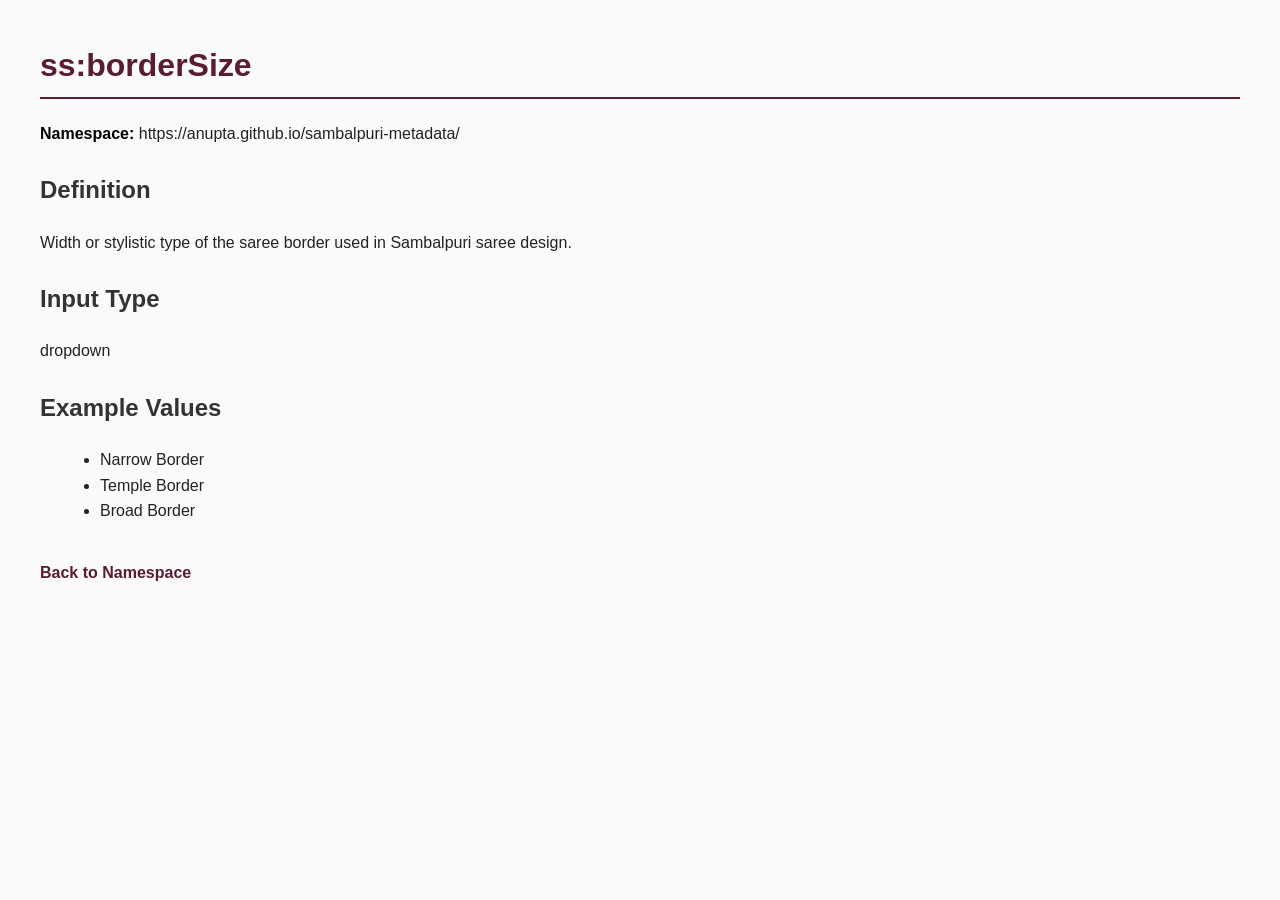
<file: elements/borderSize.html>
<!DOCTYPE html>
<html>
<head>
<meta charset="UTF-8">
<title>ss:borderSize</title>
<link rel="stylesheet" href="../style.css">
<meta name="DC.identifier"
content="https://anupta.github.io/sambalpuri-metadata/elements/borderSize.html">
</head>

<body>

<h1>ss:borderSize</h1>

<p><strong>Namespace:</strong>
https://anupta.github.io/sambalpuri-metadata/
</p>

<h2>Definition</h2>
<p>
Width or stylistic type of the saree border used in Sambalpuri saree design.
</p>

<h2>Input Type</h2>
<p>dropdown</p>

<h2>Example Values</h2>
<ul>
<li>Narrow Border</li>
<li>Temple Border</li>
<li>Broad Border</li>
</ul>

<p><a href="../index.html">Back to Namespace</a></p>

</body>
</html>
</file>
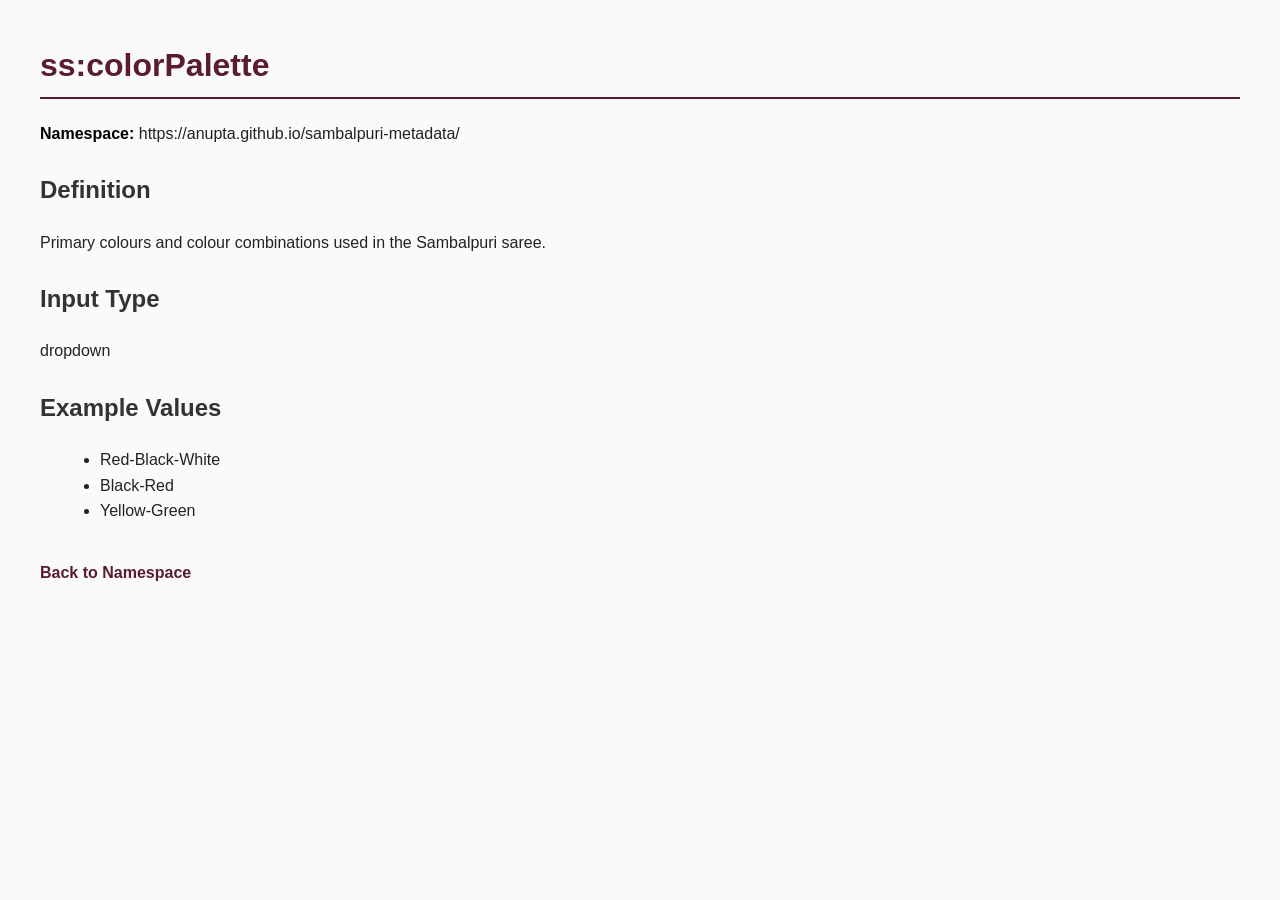
<file: elements/colorPalette.html>
<!DOCTYPE html>
<html>
<head>
<meta charset="UTF-8">
<title>ss:colorPalette</title>
<link rel="stylesheet" href="../style.css">
<meta name="DC.identifier"
content="https://anupta.github.io/sambalpuri-metadata/elements/colorPalette.html">
</head>

<body>

<h1>ss:colorPalette</h1>

<p><strong>Namespace:</strong>
https://anupta.github.io/sambalpuri-metadata/
</p>

<h2>Definition</h2>
<p>
Primary colours and colour combinations used in the Sambalpuri saree.
</p>

<h2>Input Type</h2>
<p>dropdown</p>

<h2>Example Values</h2>
<ul>
<li>Red-Black-White</li>
<li>Black-Red</li>
<li>Yellow-Green</li>
</ul>

<p><a href="../index.html">Back to Namespace</a></p>

</body>
</html>
</file>
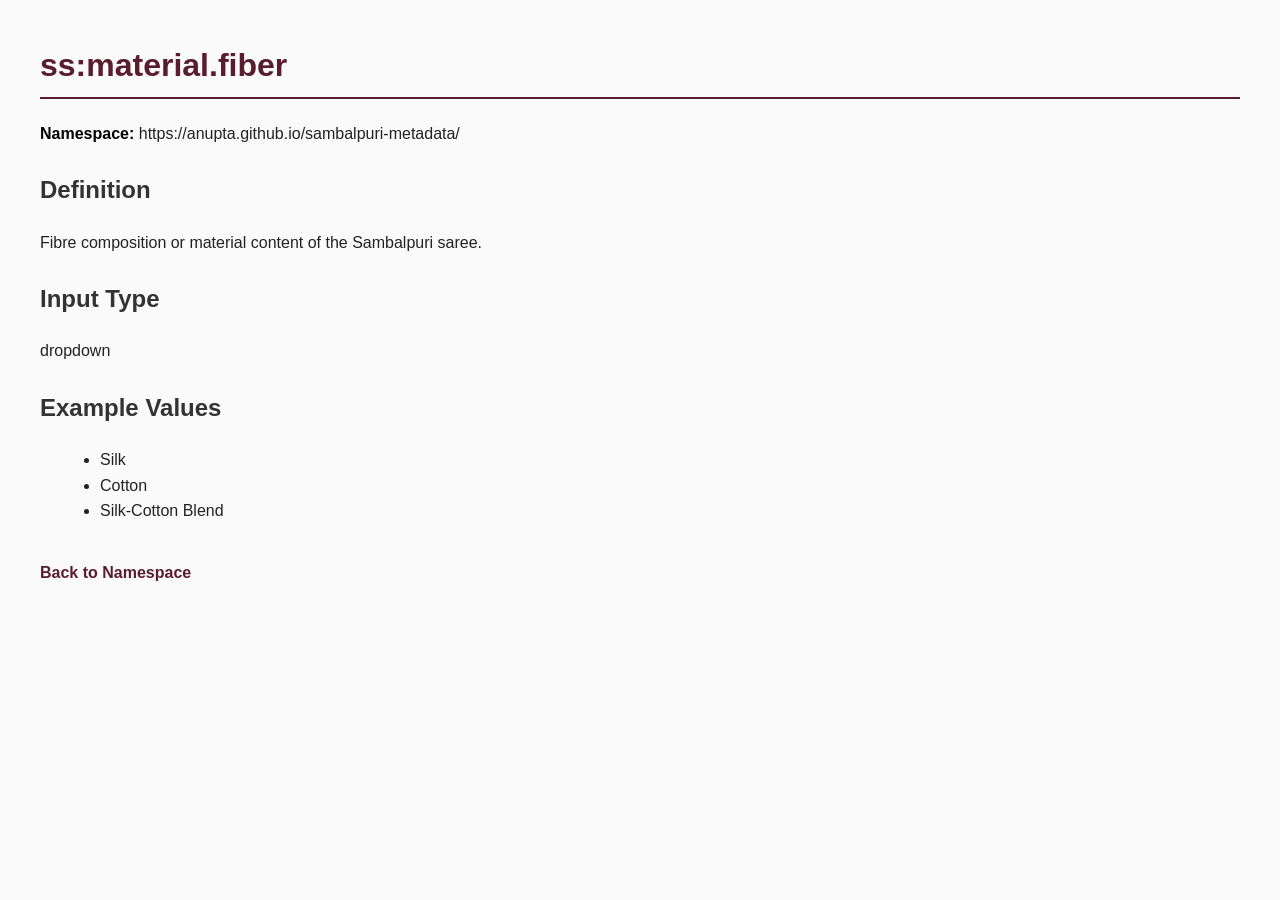
<file: elements/materialFiber.html>
<!DOCTYPE html>
<html>
<head>
<meta charset="UTF-8">
<title>ss:material.fiber</title>
<link rel="stylesheet" href="../style.css">
<meta name="DC.identifier"
content="https://anupta.github.io/sambalpuri-metadata/elements/materialFiber.html">
</head>

<body>

<h1>ss:material.fiber</h1>

<p><strong>Namespace:</strong>
https://anupta.github.io/sambalpuri-metadata/
</p>

<h2>Definition</h2>
<p>
Fibre composition or material content of the Sambalpuri saree.
</p>

<h2>Input Type</h2>
<p>dropdown</p>

<h2>Example Values</h2>
<ul>
<li>Silk</li>
<li>Cotton</li>
<li>Silk-Cotton Blend</li>
</ul>

<p><a href="../index.html">Back to Namespace</a></p>

</body>
</html>
</file>
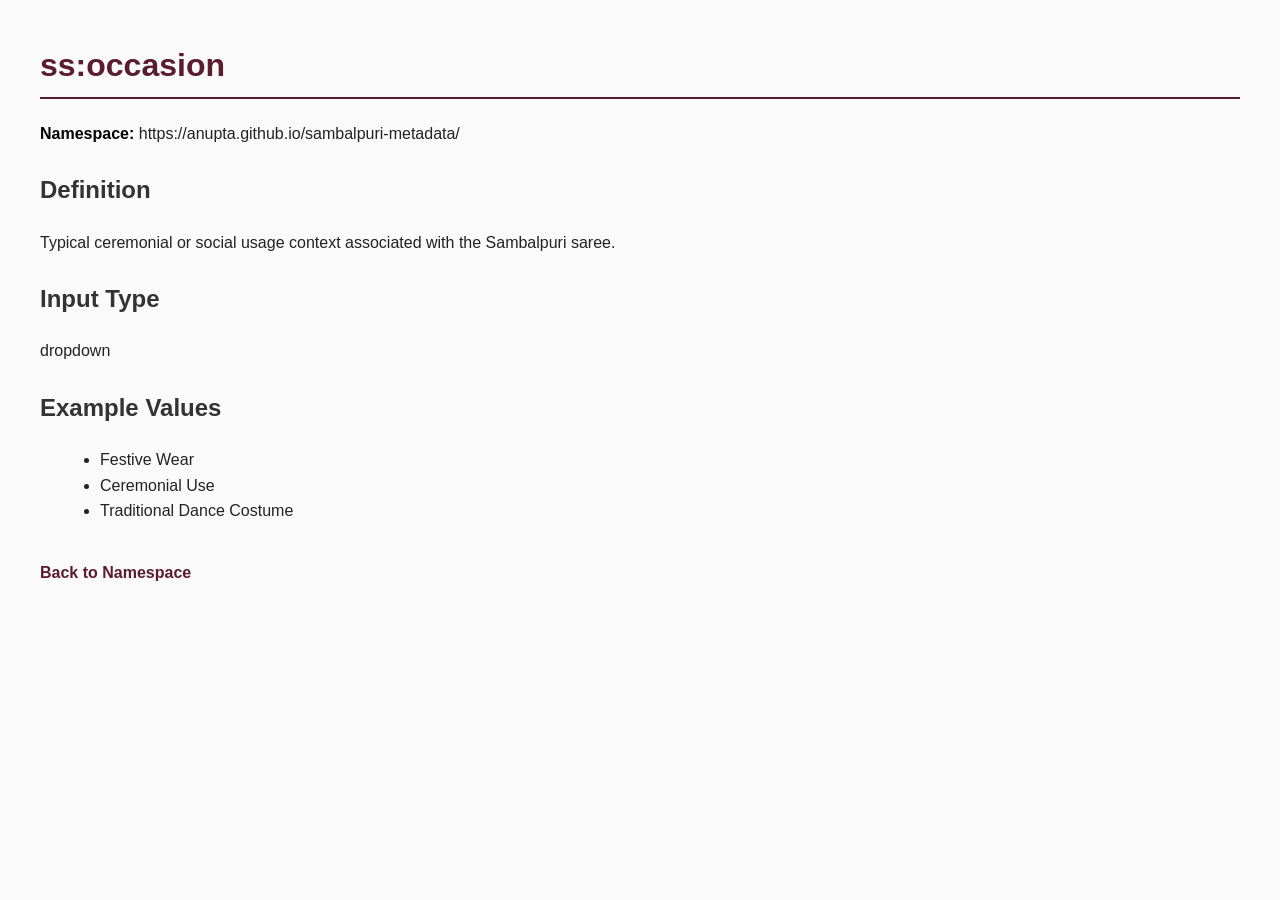
<file: elements/occasion.html>
<!DOCTYPE html>
<html>
<head>
<meta charset="UTF-8">
<title>ss:occasion</title>
<link rel="stylesheet" href="../style.css">
<meta name="DC.identifier"
content="https://anupta.github.io/sambalpuri-metadata/elements/occasion.html">
</head>

<body>

<h1>ss:occasion</h1>

<p><strong>Namespace:</strong>
https://anupta.github.io/sambalpuri-metadata/
</p>

<h2>Definition</h2>
<p>
Typical ceremonial or social usage context associated with the Sambalpuri saree.
</p>

<h2>Input Type</h2>
<p>dropdown</p>

<h2>Example Values</h2>
<ul>
<li>Festive Wear</li>
<li>Ceremonial Use</li>
<li>Traditional Dance Costume</li>
</ul>

<p><a href="../index.html">Back to Namespace</a></p>

</body>
</html>
</file>
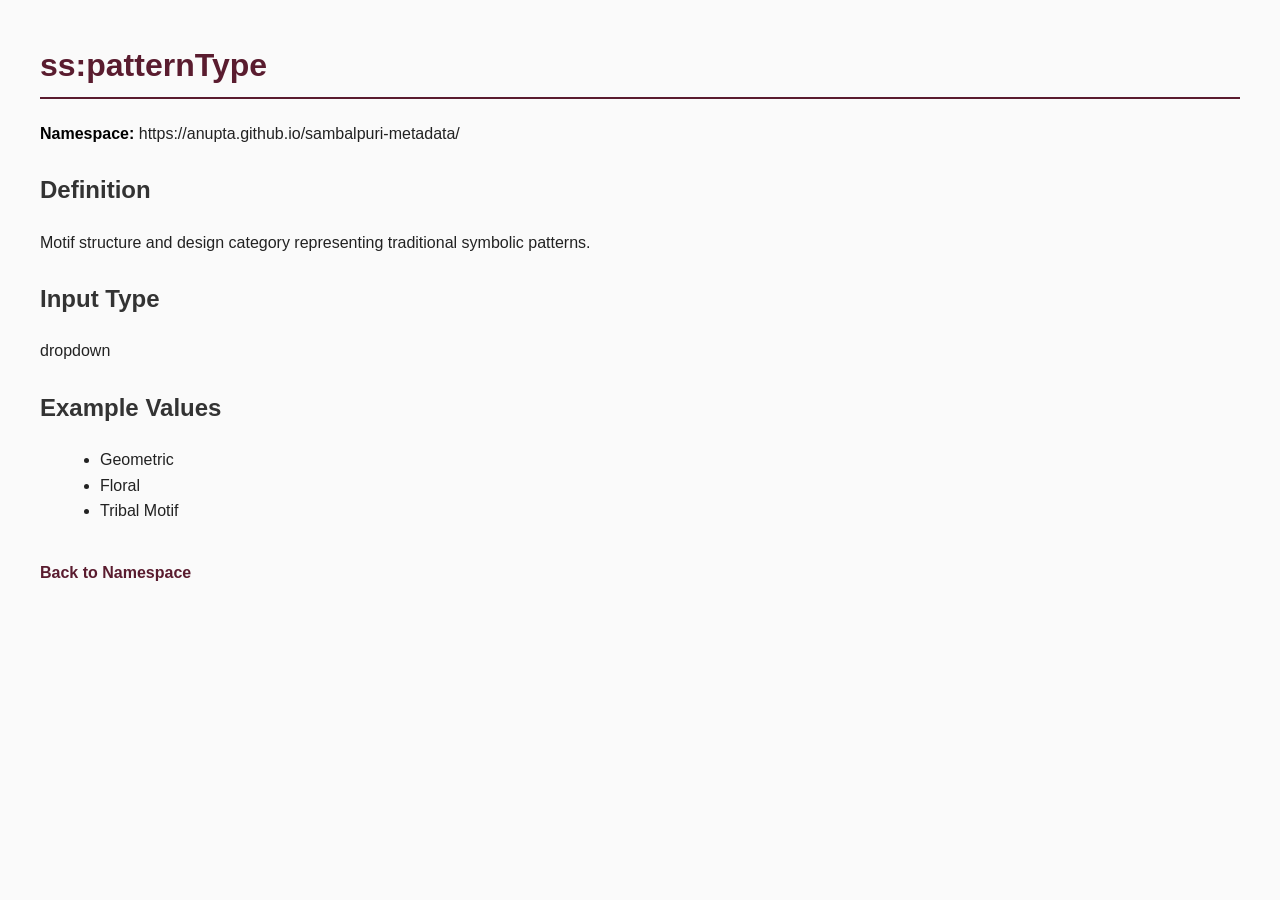
<file: elements/patternType.html>
<!DOCTYPE html>
<html>
<head>
<meta charset="UTF-8">
<title>ss:patternType</title>
<link rel="stylesheet" href="../style.css">
<meta name="DC.identifier"
content="https://anupta.github.io/sambalpuri-metadata/elements/patternType.html">
</head>

<body>

<h1>ss:patternType</h1>

<p><strong>Namespace:</strong>
https://anupta.github.io/sambalpuri-metadata/
</p>

<h2>Definition</h2>
<p>
Motif structure and design category representing traditional symbolic patterns.
</p>

<h2>Input Type</h2>
<p>dropdown</p>

<h2>Example Values</h2>
<ul>
<li>Geometric</li>
<li>Floral</li>
<li>Tribal Motif</li>
</ul>

<p><a href="../index.html">Back to Namespace</a></p>

</body>
</html>
</file>
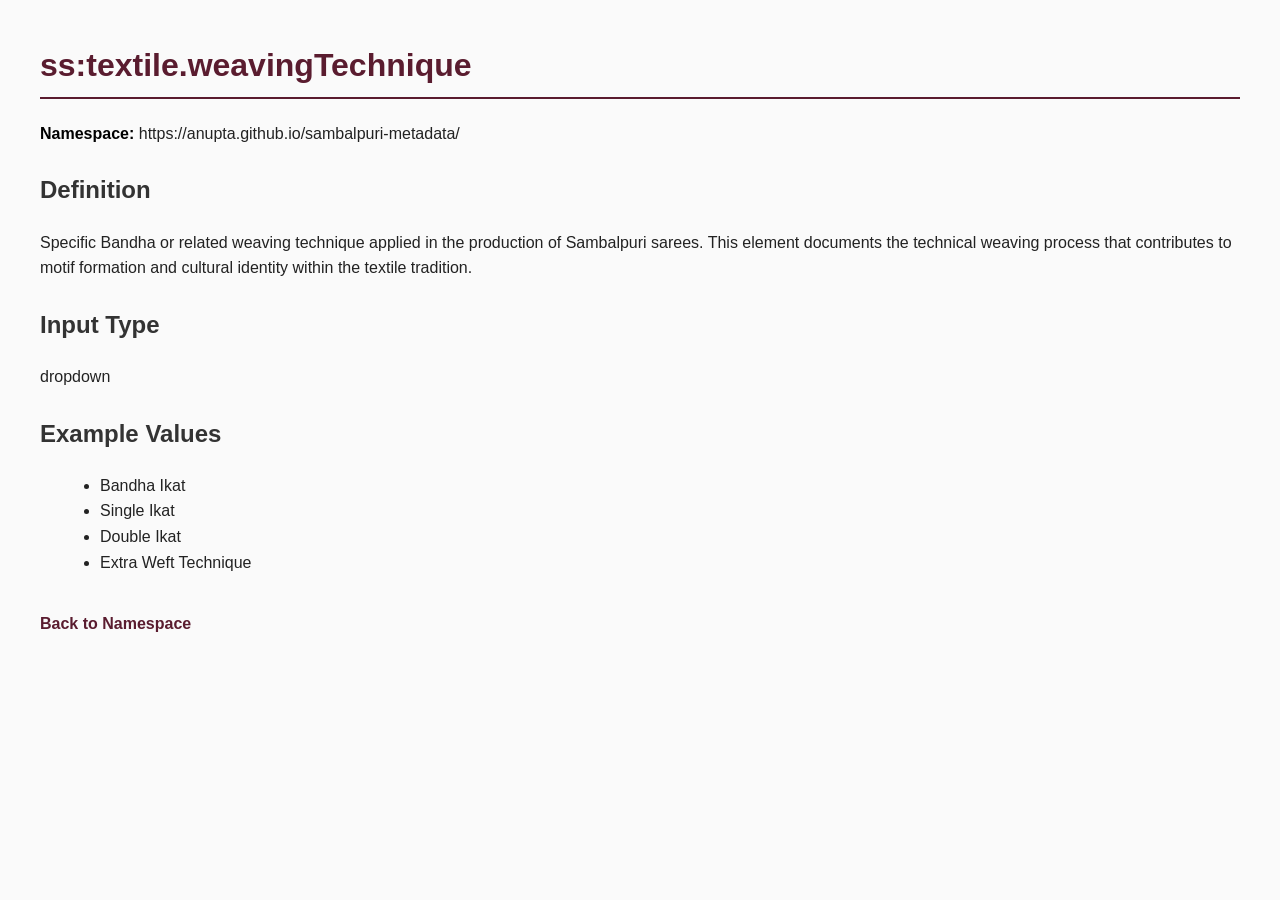
<file: elements/textile.weavingTechnique.html>
<!DOCTYPE html>
<html>
<head>
<meta charset="UTF-8">
<title>ss:textile.weavingTechnique</title>
<link rel="stylesheet" href="../style.css">

<meta name="DC.identifier"
content="https://anupta.github.io/sambalpuri-metadata/elements/textile.weavingTechnique.html">
</head>

<body>

<h1>ss:textile.weavingTechnique</h1>

<p><strong>Namespace:</strong>
https://anupta.github.io/sambalpuri-metadata/
</p>

<h2>Definition</h2>
<p>
Specific Bandha or related weaving technique applied in the production of
Sambalpuri sarees. This element documents the technical weaving process
that contributes to motif formation and cultural identity within the
textile tradition.
</p>

<h2>Input Type</h2>
<p>dropdown</p>

<h2>Example Values</h2>
<ul>
<li>Bandha Ikat</li>
<li>Single Ikat</li>
<li>Double Ikat</li>
<li>Extra Weft Technique</li>
</ul>

<p><a href="../index.html">Back to Namespace</a></p>

</body>
</html>
</file>
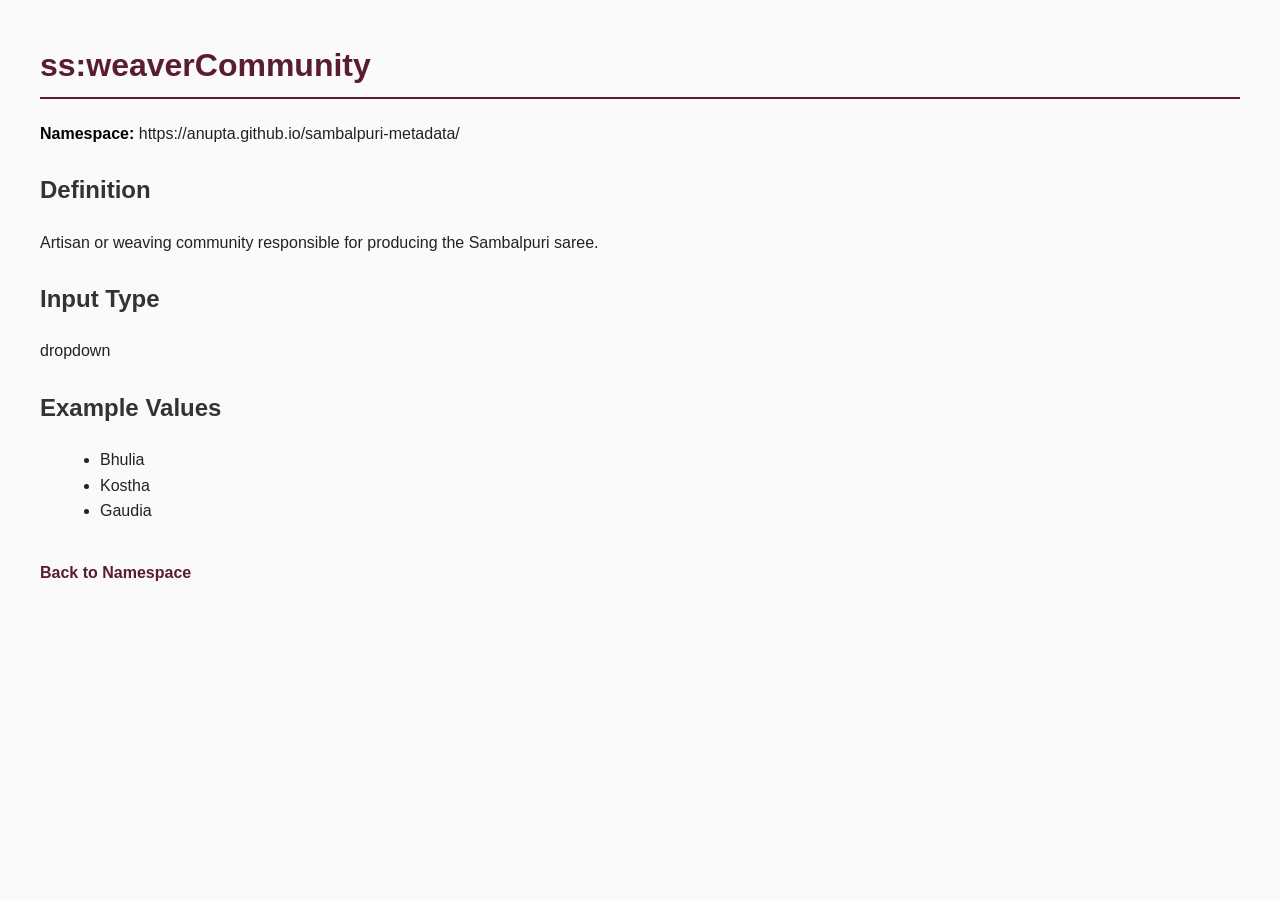
<file: elements/weaverCommunity.html>
<!DOCTYPE html>
<html>
<head>
<meta charset="UTF-8">
<title>ss:weaverCommunity</title>
<link rel="stylesheet" href="../style.css">
<meta name="DC.identifier"
content="https://anupta.github.io/sambalpuri-metadata/elements/weaverCommunity.html">
</head>

<body>

<h1>ss:weaverCommunity</h1>

<p><strong>Namespace:</strong>
https://anupta.github.io/sambalpuri-metadata/
</p>

<h2>Definition</h2>
<p>
Artisan or weaving community responsible for producing the Sambalpuri saree.
</p>

<h2>Input Type</h2>
<p>dropdown</p>

<h2>Example Values</h2>
<ul>
<li>Bhulia</li>
<li>Kostha</li>
<li>Gaudia</li>
</ul>

<p><a href="../index.html">Back to Namespace</a></p>

</body>
</html>
</file>
<file: style.css>
/* Sambalpuri Saree Metadata Namespace
   Minimal academic styling
*/

body{
    font-family: Arial, Helvetica, sans-serif;
    margin:40px;
    background:#fafafa;
    color:#222;
    line-height:1.6;
}

/* Headings */

h1{
    color:#5a1c2f;
    border-bottom:2px solid #5a1c2f;
    padding-bottom:6px;
}

h2{
    margin-top:25px;
    color:#333;
}

/* Links */

a{
    color:#5a1c2f;
    text-decoration:none;
    font-weight:bold;
}

a:hover{
    text-decoration:underline;
}

/* Tables for metadata listing */

table{
    border-collapse:collapse;
    width:100%;
    margin-top:20px;
    background:white;
}

th, td{
    border:1px solid #ccc;
    padding:10px;
    text-align:left;
}

th{
    background:#5a1c2f;
    color:white;
}

/* Lists */

ul{
    margin-left:20px;
}

/* Namespace info box */

p strong{
    color:#000;
}

/* Back link spacing */

p a{
    display:inline-block;
    margin-top:20px;
}
</file>
